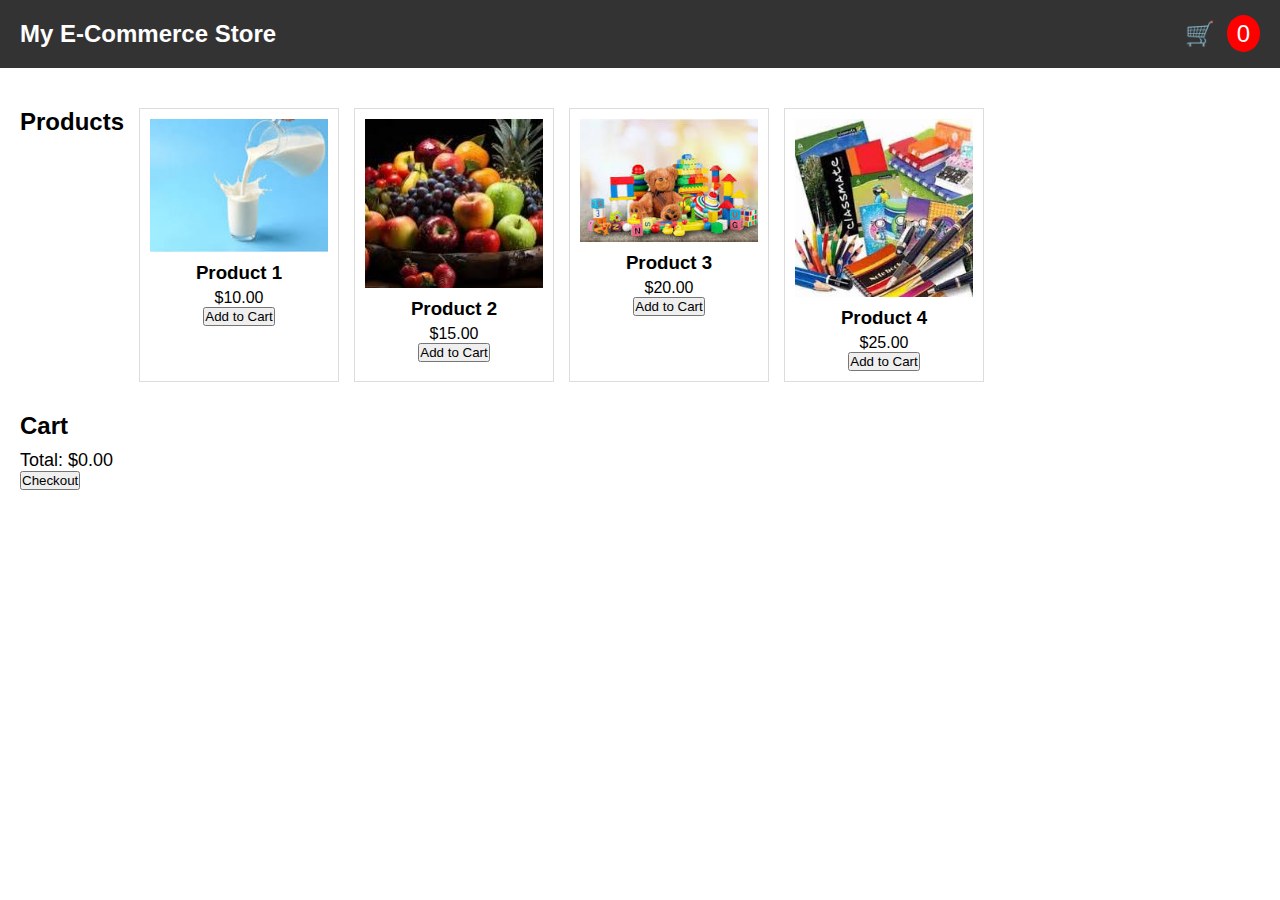
<file: Shadow fox/ecommerse/index.html>
<!DOCTYPE html>
<html lang="en">
<head>
    <meta charset="UTF-8">
    <meta name="viewport" content="width=device-width, initial-scale=1.0">
    <title>E-commerce Platform</title>
    <link rel="stylesheet" href="styles.css">
</head>
<body>
    <!-- Header -->
    <header>
        <h1>My E-Commerce Store</h1>
        <div id="cart">
            <span>🛒</span>
            <span id="cart-count">0</span>
        </div>
    </header>

    <!-- Products Section -->
    <main>
        <section id="products">
            <h2>Products</h2>
            <div class="product" data-id="1">
                <img src="[data-uri]" alt="Product 1 Image">
                <h3>Product 1</h3>
                <p>$10.00</p>
                <button onclick="addToCart(1, 'Product 1', 10.00)">Add to Cart</button>
            </div>
            <div class="product" data-id="2">
                <img src="[data-uri]" alt="Product 2 Image">
                <h3>Product 2</h3>
                <p>$15.00</p>
                <button onclick="addToCart(2, 'Product 2', 15.00)">Add to Cart</button>
            </div>
            <div class="product" data-id="3">
                <img src="[data-uri]" alt="Product 3 Image">
                <h3>Product 3</h3>
                <p>$20.00</p>
                <button onclick="addToCart(3, 'Product 3', 20.00)">Add to Cart</button>
            </div>
            <div class="product" data-id="4">
                <img src="[data-uri]" alt="Product 4 Image">
                <h3>Product 4</h3>
                <p>$25.00</p>
                <button onclick="addToCart(4, 'Product 4', 25.00)">Add to Cart</button>
            </div>
        </section>

        <!-- Cart Section -->
        <section id="cart-section">
            <h2>Cart</h2>
            <div id="cart-items"></div>
            <div id="total-price">Total: $0.00</div>
            <button onclick="checkout()">Checkout</button>
        </section>
    </main>

    <script src="script.js"></script>
</body>
</html>
</file>
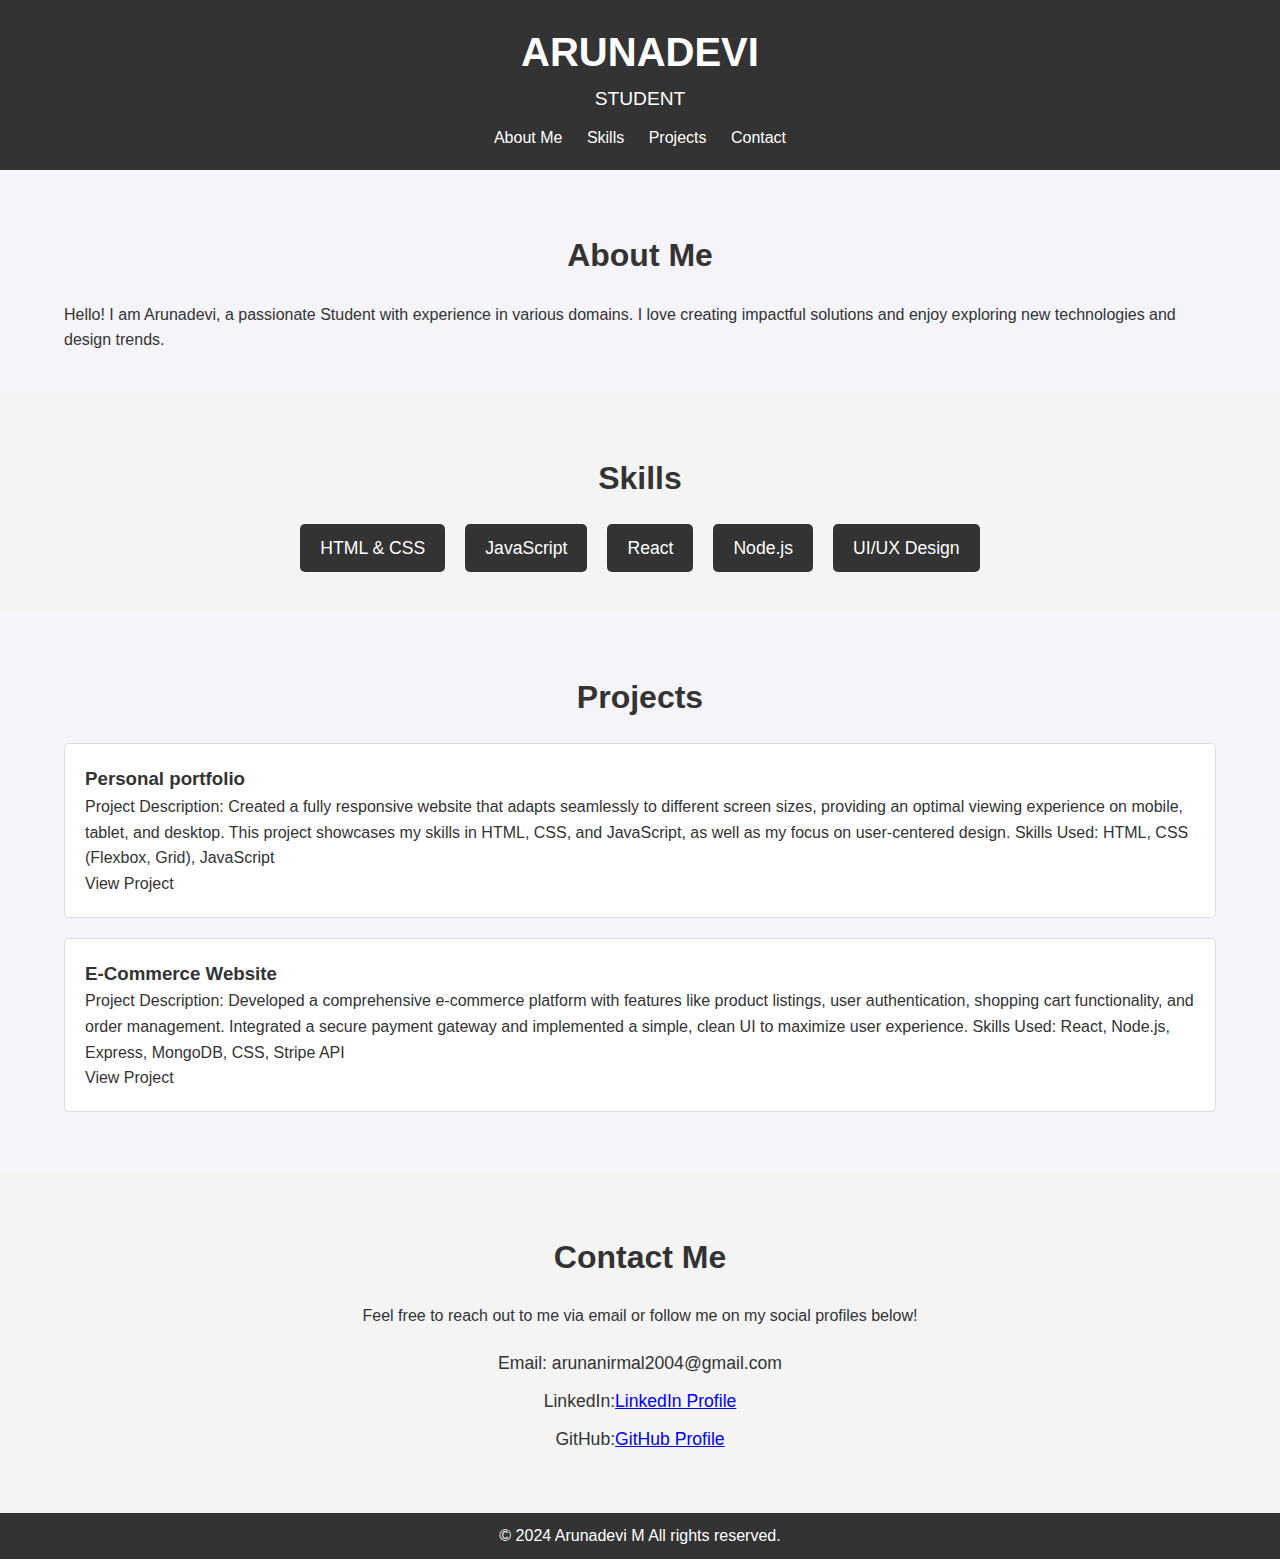
<file: Shadow fox/portfolio/index.html>
<!DOCTYPE html>
<html lang="en">
<head>
    <meta charset="UTF-8">
    <meta name="viewport" content="width=device-width, initial-scale=1.0">
    <title>Arunadevi M - Portfolio</title>
    <link rel="stylesheet" href="styles.css">
</head>
<body>

    <!-- Header Section -->
    <header>
        <div class="container">
            <h1>ARUNADEVI</h1>
            <p>STUDENT</p>
            <nav>
                <ul>
                    <li><a href="#about">About Me</a></li>
                    <li><a href="#skills">Skills</a></li>
                    <li><a href="#projects">Projects</a></li>
                    <li><a href="#contact">Contact</a></li>
                </ul>
            </nav>
        </div>
    </header>

    <!-- About Section -->
    <section id="about">
        <div class="container">
            <h2>About Me</h2>
            <p>
                Hello! I am Arunadevi, a passionate Student with experience in various domains.
                I love creating impactful solutions and enjoy exploring new technologies and design trends.
            </p>
        </div>
    </section>

    <!-- Skills Section -->
    <section id="skills">
        <div class="container">
            <h2>Skills</h2>
            <ul class="skills-list">
                <li>HTML & CSS</li>
                <li>JavaScript</li>
                <li>React</li>
                <li>Node.js</li>
                <li>UI/UX Design</li>
            </ul>
        </div>
    </section>

    <!-- Projects Section -->
    <section id="projects">
        <div class="container">
            <h2>Projects</h2>
            <div class="project">
                <h3>Personal portfolio</h3>
                <p>Project Description: Created a fully responsive website that adapts seamlessly to different screen sizes, providing an optimal viewing experience on mobile, tablet, and desktop. This project showcases my skills in HTML, CSS, and JavaScript, as well as my focus on user-centered design.
                    Skills Used: HTML, CSS (Flexbox, Grid), JavaScript</p>
                <a href="#" target="_blank">View Project</a>
            </div>
            <div class="project">
                <h3>E-Commerce Website</h3>
                <p>Project Description: Developed a comprehensive e-commerce platform with features like product listings, user authentication, shopping cart functionality, and order management. Integrated a secure payment gateway and implemented a simple, clean UI to maximize user experience.
                    Skills Used: React, Node.js, Express, MongoDB, CSS, Stripe API</p>
                <a href="#" target="_blank">View Project</a>
            </div>
        </div>
    </section>

    <!-- Contact Section -->
    <section id="contact">
        <div class="container">
            <h2>Contact Me</h2>
            <p>Feel free to reach out to me via email or follow me on my social profiles below!</p>
            <ul class="contact-info">
                <li>Email: arunanirmal2004@gmail.com</li>
                <li>LinkedIn:<a href="https://www.linkedin.com/in/arunadevi-m-0389a6290/" target="_blank">LinkedIn Profile</a></li>
                <li>GitHub:<a href="https://github.com/Arunadevi2004" target="_blank">GitHub Profile</a></li>
            </ul>
        </div>
    </section>

    <!-- Footer -->
    <footer>
        <div class="container">
            <p>&copy; 2024 Arunadevi M All rights reserved.</p>
        </div>
    </footer>

</body>
</html>
</file>
<file: Shadow fox/ecommerse/styles.css>
* {
    margin: 0;
    padding: 0;
    box-sizing: border-box;
}

body {
    font-family: Arial, sans-serif;
}

header {
    display: flex;
    justify-content: space-between;
    align-items: center;
    padding: 20px;
    background-color: #333;
    color: white;
}

header h1 {
    font-size: 24px;
}

#cart {
    font-size: 24px;
    cursor: pointer;
}

#cart-count {
    background-color: red;
    color: white;
    border-radius: 50%;
    padding: 5px 10px;
    margin-left: 5px;
}

main {
    padding: 20px;
}

#products, #cart-section {
    margin: 20px 0;
}

.product {
    border: 1px solid #ddd;
    padding: 10px;
    margin-bottom: 10px;
    display: flex;
    flex-direction: column;
    align-items: center;
    width: 200px;
}

.product img {
    width: 100%;
    height: auto;
    margin-bottom: 10px;
}

.product h3 {
    margin-bottom: 5px;
}

#cart-items .cart-item {
    display: flex;
    justify-content: space-between;
    padding: 5px 0;
}

#total-price {
    font-size: 18px;
    margin-top: 10px;
}

#products {
    display: flex;
    flex-wrap: wrap;
    gap: 15px;
}
</file>
<file: Shadow fox/portfolio/styles.css>
/* Reset some basic styles */
* {
    margin: 0;
    padding: 0;
    box-sizing: border-box;
}

/* Global Styles */
body {
    font-family: Arial, sans-serif;
    line-height: 1.6;
    color: #333;
    background-color: #f4f4f9;
}

.container {
    width: 90%;
    max-width: 1200px;
    margin: 0 auto;
}

/* Header Section */
header {
    background-color: #333;
    color: #fff;
    padding: 20px 0;
    text-align: center;
}

header h1 {
    font-size: 2.5em;
}

header p {
    font-size: 1.2em;
    font-weight: 300;
}

header nav ul {
    list-style: none;
    padding-top: 10px;
}

header nav ul li {
    display: inline;
    margin: 0 10px;
}

header nav ul li a {
    color: #fff;
    text-decoration: none;
}

header nav ul li a:hover {
    text-decoration: underline;
}

/* Section Titles */
section h2 {
    font-size: 2em;
    color: #333;
    margin: 20px 0;
    text-align: center;
}

/* About Section */
#about {
    padding: 40px 0;
}

/* Skills Section */
#skills {
    background-color: #f4f4f4;
    padding: 40px 0;
}

.skills-list {
    list-style: none;
    display: flex;
    justify-content: center;
    gap: 20px;
    font-size: 1.1em;
}

.skills-list li {
    background: #333;
    color: #fff;
    padding: 10px 20px;
    border-radius: 5px;
}

/* Projects Section */
#projects {
    padding: 40px 0;
}

.project {
    background-color: #fff;
    margin: 20px 0;
    padding: 20px;
    border: 1px solid #ddd;
    border-radius: 5px;
}

.project h3 {
    color: #333;
}

.project a {
    color: #333;
    text-decoration: none;
}

.project a:hover {
    text-decoration: underline;
}

/* Contact Section */
#contact {
    background-color: #f4f4f4;
    padding: 40px 0;
    text-align: center;
}

.contact-info {
    list-style: none;
    padding: 10px 0;
    font-size: 1.1em;
}

.contact-info li {
    margin: 10px 0;
}

/* Footer */
footer {
    background-color: #333;
    color: #fff;
    text-align: center;
    padding: 10px 0;
}
</file>
